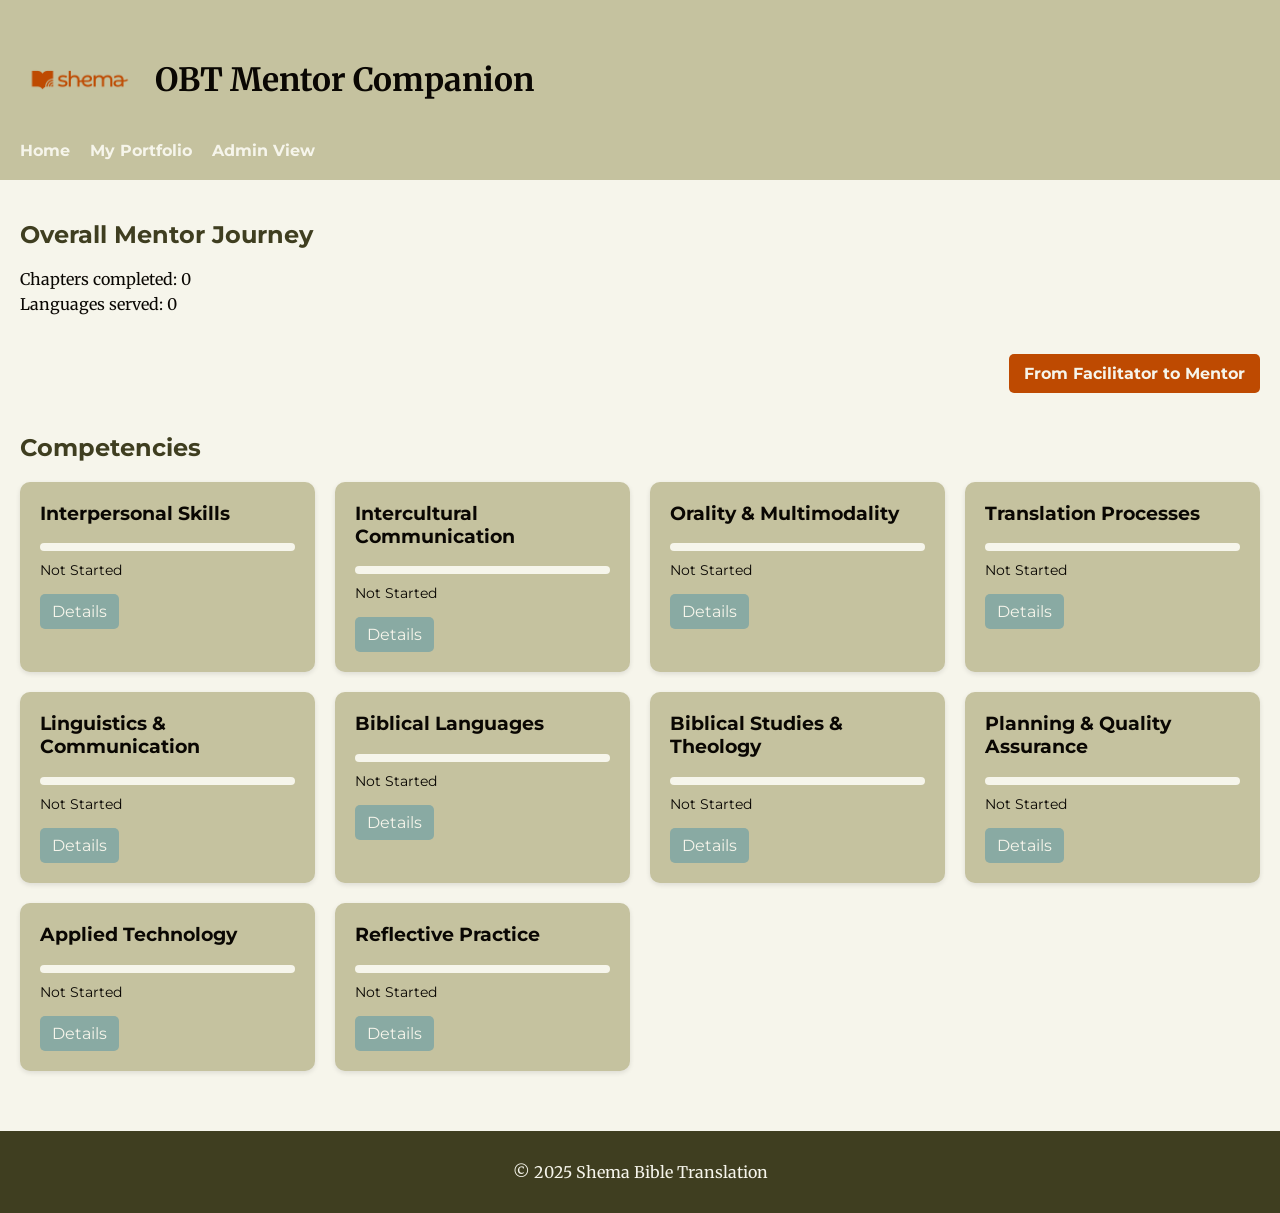
<file: index.html>
<!DOCTYPE html>
<html 
<head>
<meta charset="UTF-8">
<meta name="viewport" content="width=device-width, initial-scale=1.0">
<title>OBT Mentor Companion</title>
<link rel="stylesheet" href="css/styles.css">
</head>
<body>
<header>
  <div class="header-container">
    <img src="images/LOGO - telha.png" alt="Shema Logo" class="logo" style="height: 120px;">
    <h1>OBT Mentor Companion</h1>
    
  </div>
  <nav>
    <ul>
      <li><a href="index.html">Home</a></li>
      <li><a href="portfolio.html">My Portfolio</a></li>
      <li><a href="admin.html">Admin View</a></li>
    </ul>
  </nav>
</header>
<main>
  <section class="overall-progress">
    <h2>Overall Mentor Journey</h2>
    <div class="progress-data">
      <p>Chapters completed: <span id="chapterCount">0</span></p>
      <p>Languages served: <span id="languageCount">0</span></p>
    </div>
  </section>

  <!-- Main resource link section -->
  <section class="main-resource">
    
    <!-- The main resource is presented as a call‑to‑action button aligned to the right. -->
    <div class="resource-button-container">
      <a href="https://de-facilitador-a-mentor--2kcdx81.gamma.site/" target="_blank" class="resource-button">From Facilitator to Mentor</a>
    </div>
  </section>
  <section class="competency-grid">
    <h2>Competencies</h2>
    <div class="grid">
      
        <div class="card">
          <h3>Interpersonal Skills</h3>
          <div class="progress-bar"><div class="progress" style="width:0%;"></div></div>
          <p class="progress-state">Not Started</p>
          <a href="habilidades_interpessoais.html" class="details-link">Details</a>
        </div>
        
        <div class="card">
          <h3>Intercultural Communication</h3>
          <div class="progress-bar"><div class="progress" style="width:0%;"></div></div>
          <p class="progress-state">Not Started</p>
          <a href="comunicacao_intercultural.html" class="details-link">Details</a>
        </div>
        
        <div class="card">
          <h3>Orality & Multimodality</h3>
          <div class="progress-bar"><div class="progress" style="width:0%;"></div></div>
          <p class="progress-state">Not Started</p>
          <a href="oralidade_and_multimodalidade.html" class="details-link">Details</a>
        </div>
        
        <div class="card">
          <h3>Translation Processes</h3>
          <div class="progress-bar"><div class="progress" style="width:0%;"></div></div>
          <p class="progress-state">Not Started</p>
          <a href="processos_de_traducao.html" class="details-link">Details</a>
        </div>
        
        <div class="card">
          <h3>Linguistics & Communication</h3>
          <div class="progress-bar"><div class="progress" style="width:0%;"></div></div>
          <p class="progress-state">Not Started</p>
          <a href="linguistica_and_comunicacao.html" class="details-link">Details</a>
        </div>
        
        <div class="card">
          <h3>Biblical Languages</h3>
          <div class="progress-bar"><div class="progress" style="width:0%;"></div></div>
          <p class="progress-state">Not Started</p>
          <a href="linguas_biblicas.html" class="details-link">Details</a>
        </div>
        
        <div class="card">
          <h3>Biblical Studies & Theology</h3>
          <div class="progress-bar"><div class="progress" style="width:0%;"></div></div>
          <p class="progress-state">Not Started</p>
          <a href="estudos_biblicos_and_teologia.html" class="details-link">Details</a>
        </div>
        
        <div class="card">
          <h3>Planning &amp; Quality Assurance</h3>
          <div class="progress-bar"><div class="progress" style="width:0%;"></div></div>
          <p class="progress-state">Not Started</p>
          <a href="planejamento.html" class="details-link">Details</a>
        </div>
        
        
        <div class="card">
          <h3>Applied Technology</h3>
          <div class="progress-bar"><div class="progress" style="width:0%;"></div></div>
          <p class="progress-state">Not Started</p>
          <a href="tecnologia_aplicada.html" class="details-link">Details</a>
        </div>
        
        <div class="card">
          <h3>Reflective Practice</h3>
          <div class="progress-bar"><div class="progress" style="width:0%;"></div></div>
          <p class="progress-state">Not Started</p>
          <a href="pratica_reflexiva.html" class="details-link">Details</a>
        </div>
        
    </div>
  </section>
</main>
<footer>
  <p>&copy; 2025 Shema Bible Translation</p>
</footer>
</body>
</html>
</file>
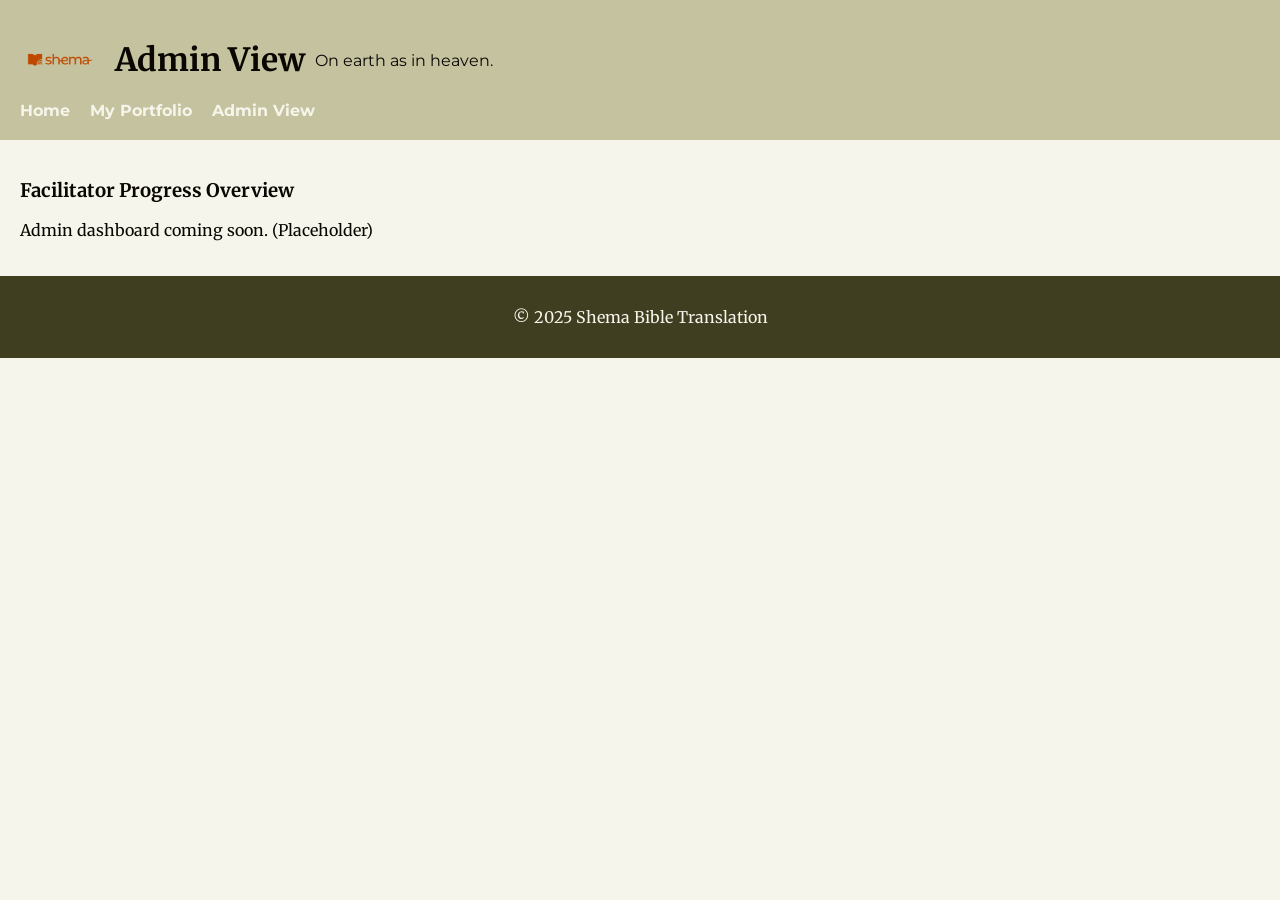
<file: admin.html>
<!DOCTYPE html>
<html lang="en">
<head>
<meta charset="UTF-8">
<meta name="viewport" content="width=device-width, initial-scale=1.0">
<title>Admin View - OBT Mentor Companion</title>
<link rel="stylesheet" href="css/styles.css">
</head>
<body>
<header>
  <div class="header-container">
    <img src="images/LOGO - telha.png" alt="Shema Logo" class="logo">
    <h1>Admin View</h1>
    <p class="tagline">On earth as in heaven.</p>
  </div>
  <nav>
    <ul>
      <li><a href="index.html">Home</a></li>
      <li><a href="portfolio.html">My Portfolio</a></li>
      <li><a href="admin.html">Admin View</a></li>
    </ul>
  </nav>
</header>
<main>
  <section class="admin-content">
    <h3>Facilitator Progress Overview</h3>
    <p>Admin dashboard coming soon. (Placeholder)</p>
  </section>
</main>
<footer>
  <p>&copy; 2025 Shema Bible Translation</p>
</footer>
</body>
</html>
</file>
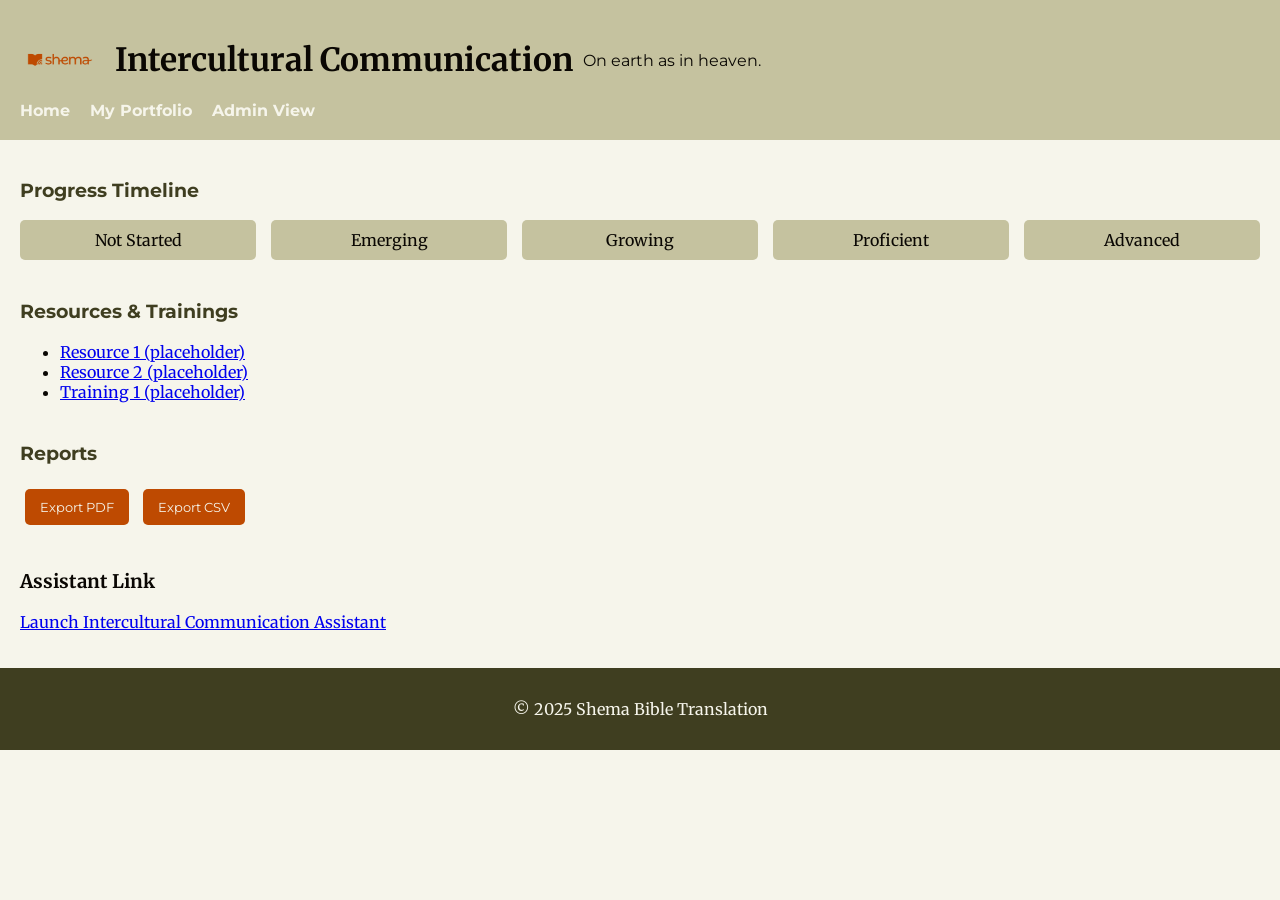
<file: comunicacao_intercultural.html>
<!DOCTYPE html>
<html lang="en">
<head>
<meta charset="UTF-8">
<meta name="viewport" content="width=device-width, initial-scale=1.0">
<title>Intercultural Communication - OBT Mentor Companion</title>
<link rel="stylesheet" href="css/styles.css">
</head>
<body>
<header>
  <div class="header-container">
    <img src="images/LOGO - telha.png" alt="Shema Logo" class="logo">
    <h1>Intercultural Communication</h1>
    <p class="tagline">On earth as in heaven.</p>
  </div>
  <nav>
    <ul>
      <li><a href="index.html">Home</a></li>
      <li><a href="portfolio.html">My Portfolio</a></li>
      <li><a href="admin.html">Admin View</a></li>
    </ul>
  </nav>
</header>
<main>
  <section class="timeline">
    <h3>Progress Timeline</h3>
    <ul>
      <li>Not Started</li>
      <li>Emerging</li>
      <li>Growing</li>
      <li>Proficient</li>
      <li>Advanced</li>
    </ul>
  </section>
  <section class="resources">
    <h3>Resources & Trainings</h3>
    <ul>
      <li><a href="#">Resource 1 (placeholder)</a></li>
      <li><a href="#">Resource 2 (placeholder)</a></li>
      <li><a href="#">Training 1 (placeholder)</a></li>
    </ul>
  </section>
  <section class="report">
    <h3>Reports</h3>
    <button>Export PDF</button>
    <button>Export CSV</button>
  </section>
  <section class="assistant-link">
    <h3>Assistant Link</h3>
    <p><a href="https://chatgpt.com/g/g-68d993e8002481919cb05dd39c6e1d27-2-intercultural-communication-mentor-companion" target="_blank">Launch Intercultural Communication Assistant</a></p>
  </section>
</main>
<footer>
  <p>&copy; 2025 Shema Bible Translation</p>
</footer>
</body>
</html>
</file>
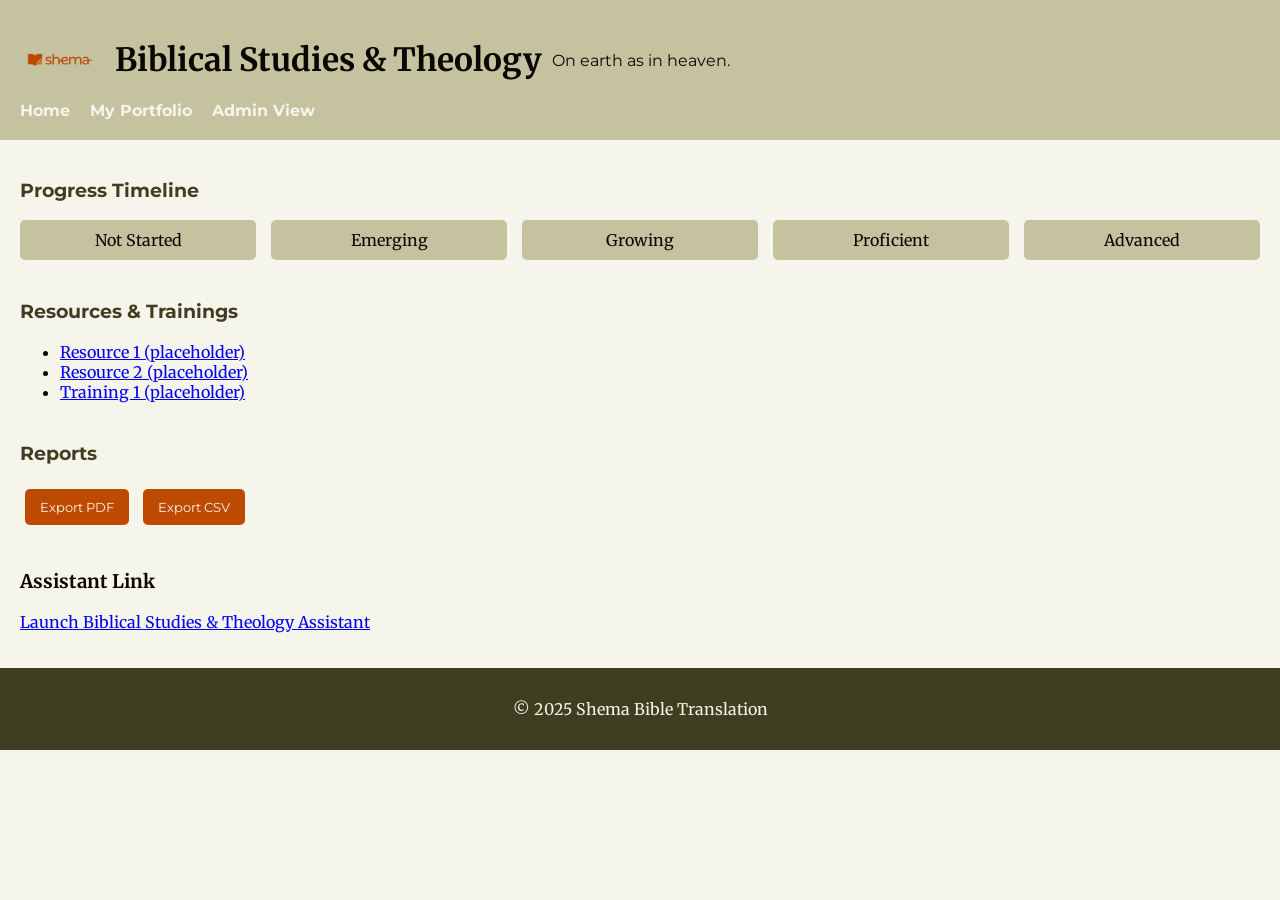
<file: estudos_biblicos_and_teologia.html>
<!DOCTYPE html>
<html lang="en">
<head>
<meta charset="UTF-8">
<meta name="viewport" content="width=device-width, initial-scale=1.0">
<title>Biblical Studies & Theology - OBT Mentor Companion</title>
<link rel="stylesheet" href="css/styles.css">
</head>
<body>
<header>
  <div class="header-container">
    <img src="images/LOGO - telha.png" alt="Shema Logo" class="logo">
    <h1>Biblical Studies & Theology</h1>
    <p class="tagline">On earth as in heaven.</p>
  </div>
  <nav>
    <ul>
      <li><a href="index.html">Home</a></li>
      <li><a href="portfolio.html">My Portfolio</a></li>
      <li><a href="admin.html">Admin View</a></li>
    </ul>
  </nav>
</header>
<main>
  <section class="timeline">
    <h3>Progress Timeline</h3>
    <ul>
      <li>Not Started</li>
      <li>Emerging</li>
      <li>Growing</li>
      <li>Proficient</li>
      <li>Advanced</li>
    </ul>
  </section>
  <section class="resources">
    <h3>Resources & Trainings</h3>
    <ul>
      <li><a href="#">Resource 1 (placeholder)</a></li>
      <li><a href="#">Resource 2 (placeholder)</a></li>
      <li><a href="#">Training 1 (placeholder)</a></li>
    </ul>
  </section>
  <section class="report">
    <h3>Reports</h3>
    <button>Export PDF</button>
    <button>Export CSV</button>
  </section>
  <section class="assistant-link">
    <h3>Assistant Link</h3>
    <p><a href="https://chatgpt.com/g/g-68d9888926a48191be5c5693b25a1ff7-biblical-studies-theology-mentor-companion" target="_blank">Launch Biblical Studies & Theology Assistant</a></p>
  </section>
</main>
<footer>
  <p>&copy; 2025 Shema Bible Translation</p>
</footer>
</body>
</html>
</file>
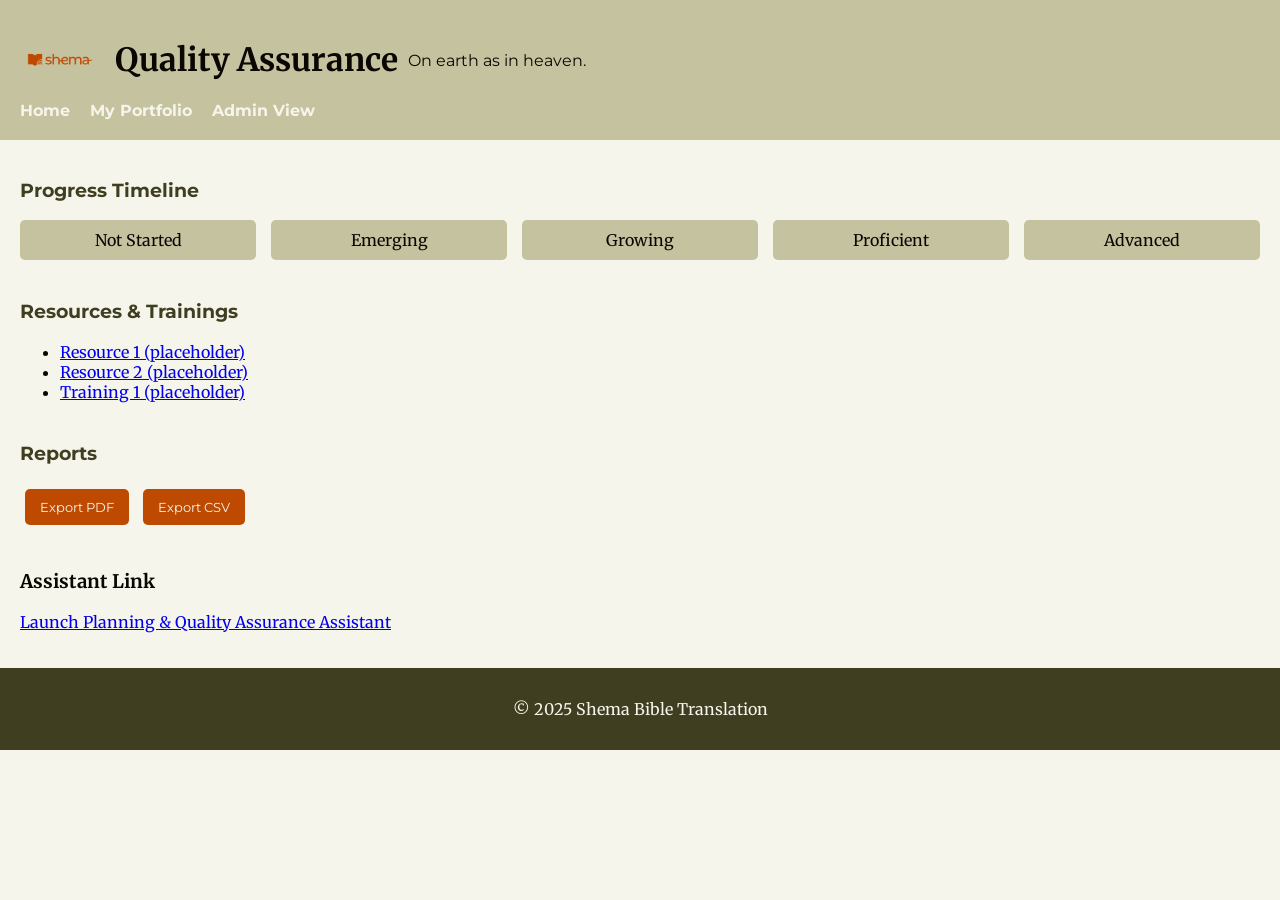
<file: garantia_de_qualidade.html>
<!DOCTYPE html>
<html lang="en">
<head>
<meta charset="UTF-8">
<meta name="viewport" content="width=device-width, initial-scale=1.0">
<title>Quality Assurance - OBT Mentor Companion</title>
<link rel="stylesheet" href="css/styles.css">
</head>
<body>
<header>
  <div class="header-container">
    <img src="images/LOGO - telha.png" alt="Shema Logo" class="logo">
    <h1>Quality Assurance</h1>
    <p class="tagline">On earth as in heaven.</p>
  </div>
  <nav>
    <ul>
      <li><a href="index.html">Home</a></li>
      <li><a href="portfolio.html">My Portfolio</a></li>
      <li><a href="admin.html">Admin View</a></li>
    </ul>
  </nav>
</header>
<main>
  <section class="timeline">
    <h3>Progress Timeline</h3>
    <ul>
      <li>Not Started</li>
      <li>Emerging</li>
      <li>Growing</li>
      <li>Proficient</li>
      <li>Advanced</li>
    </ul>
  </section>
  <section class="resources">
    <h3>Resources & Trainings</h3>
    <ul>
      <li><a href="#">Resource 1 (placeholder)</a></li>
      <li><a href="#">Resource 2 (placeholder)</a></li>
      <li><a href="#">Training 1 (placeholder)</a></li>
    </ul>
  </section>
  <section class="report">
    <h3>Reports</h3>
    <button>Export PDF</button>
    <button>Export CSV</button>
  </section>
  <section class="assistant-link">
    <h3>Assistant Link</h3>
    <p><a href="https://chatgpt.com/g/g-68d988daed1c819190b0584a6df1efd4-planning-quality-assurance-mentor-companion" target="_blank">Launch Planning & Quality Assurance Assistant</a></p>
  </section>
</main>
<footer>
  <p>&copy; 2025 Shema Bible Translation</p>
</footer>
</body>
</html>
</file>
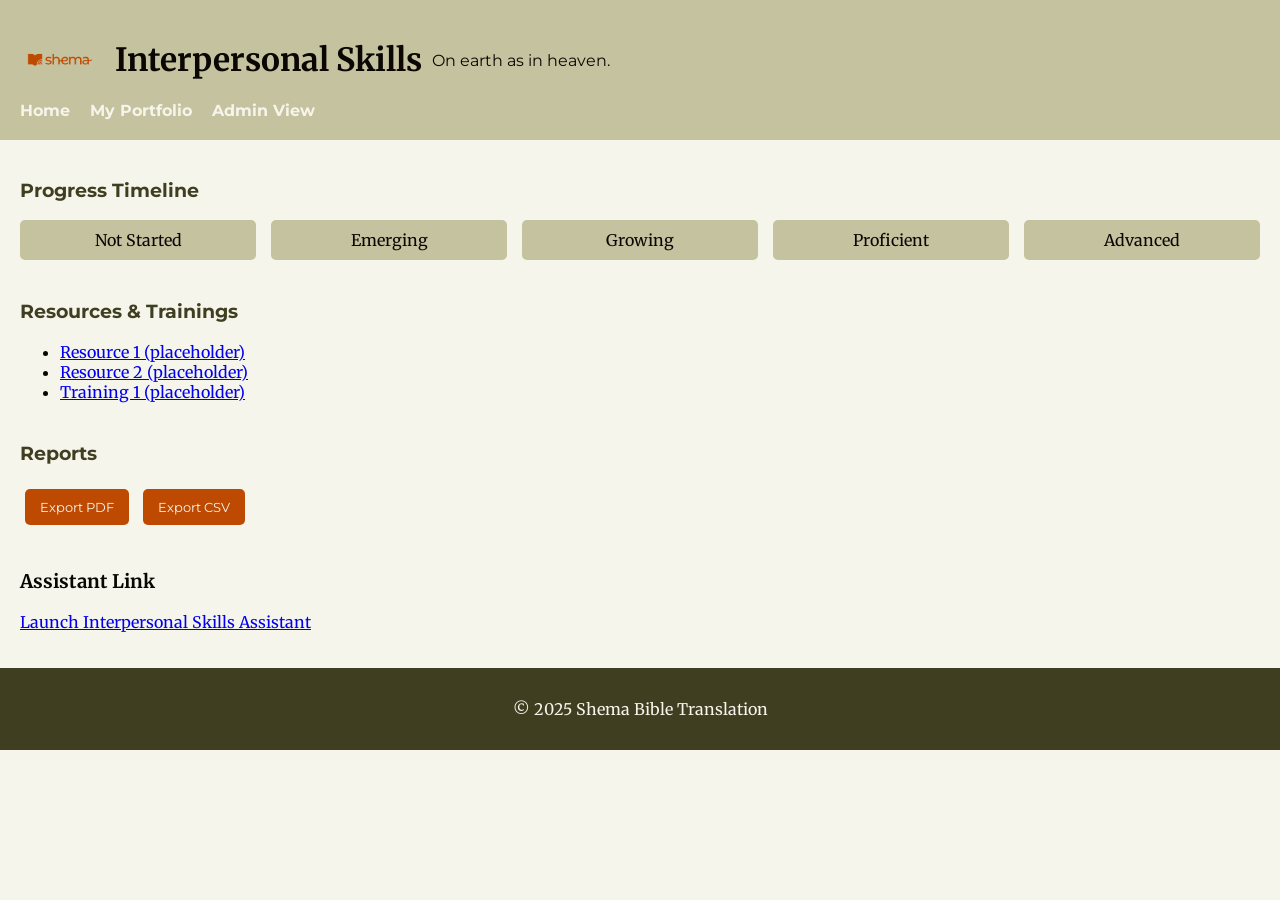
<file: habilidades_interpessoais.html>
<!DOCTYPE html>
<html lang="en">
<head>
<meta charset="UTF-8">
<meta name="viewport" content="width=device-width, initial-scale=1.0">
<title>Interpersonal Skills - OBT Mentor Companion</title>
<link rel="stylesheet" href="css/styles.css">
</head>
<body>
<header>
  <div class="header-container">
    <img src="images/LOGO - telha.png" alt="Shema Logo" class="logo">
    <h1>Interpersonal Skills</h1>
    <p class="tagline">On earth as in heaven.</p>
  </div>
  <nav>
    <ul>
      <li><a href="index.html">Home</a></li>
      <li><a href="portfolio.html">My Portfolio</a></li>
      <li><a href="admin.html">Admin View</a></li>
    </ul>
  </nav>
</header>
<main>
  <section class="timeline">
    <h3>Progress Timeline</h3>
    <ul>
      <li>Not Started</li>
      <li>Emerging</li>
      <li>Growing</li>
      <li>Proficient</li>
      <li>Advanced</li>
    </ul>
  </section>
  <section class="resources">
    <h3>Resources & Trainings</h3>
    <ul>
      <li><a href="#">Resource 1 (placeholder)</a></li>
      <li><a href="#">Resource 2 (placeholder)</a></li>
      <li><a href="#">Training 1 (placeholder)</a></li>
    </ul>
  </section>
  <section class="report">
    <h3>Reports</h3>
    <button>Export PDF</button>
    <button>Export CSV</button>
  </section>
  <section class="assistant-link">
    <h3>Assistant Link</h3>
    <p><a href="https://chatgpt.com/g/g-68d9817873e481919a781ffea916c3f8-interpersonal-skills-mentor-companion" target="_blank">Launch Interpersonal Skills Assistant</a></p>
  </section>
</main>
<footer>
  <p>&copy; 2025 Shema Bible Translation</p>
</footer>
</body>
</html>
</file>
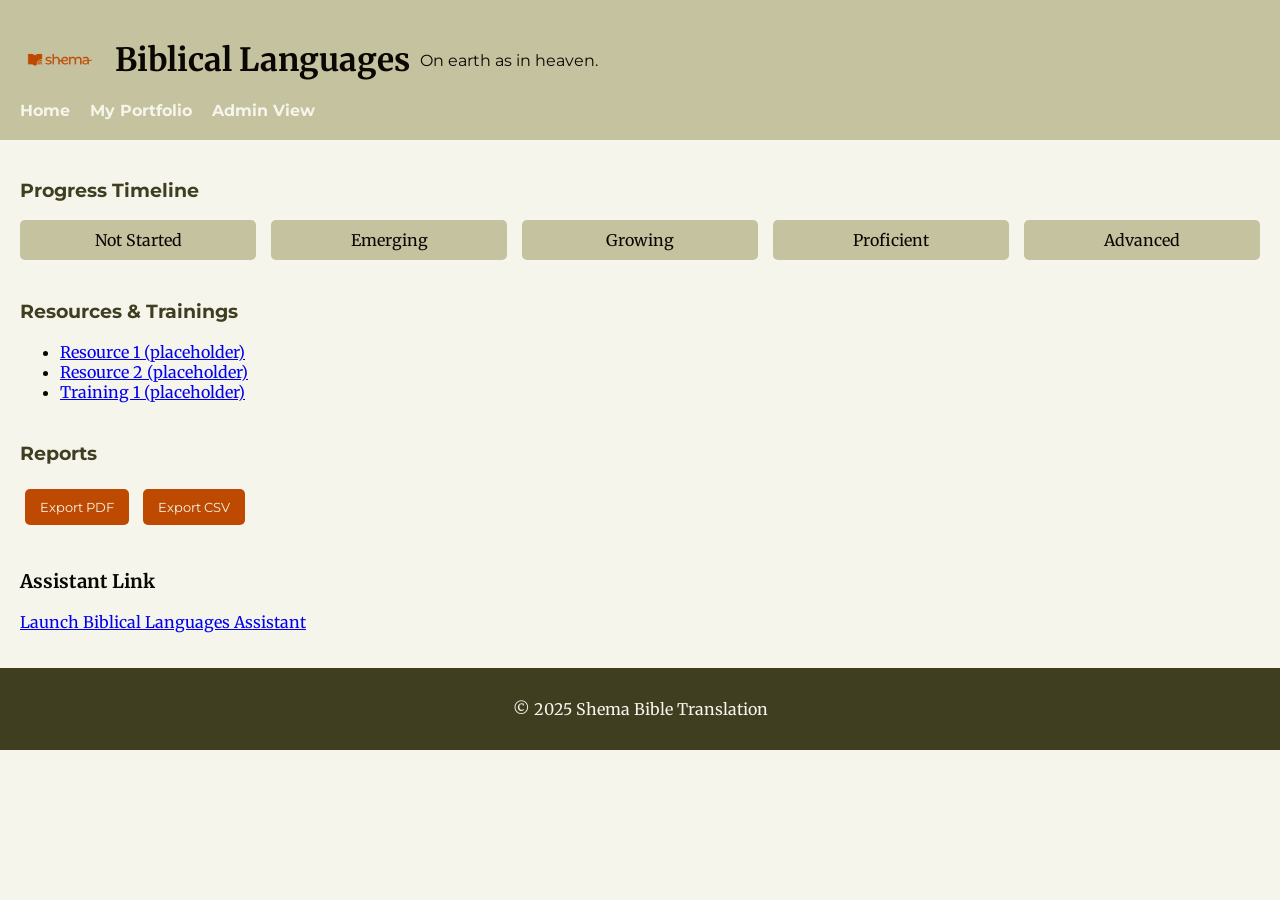
<file: linguas_biblicas.html>
<!DOCTYPE html>
<html lang="en">
<head>
<meta charset="UTF-8">
<meta name="viewport" content="width=device-width, initial-scale=1.0">
<title>Biblical Languages - OBT Mentor Companion</title>
<link rel="stylesheet" href="css/styles.css">
</head>
<body>
<header>
  <div class="header-container">
    <img src="images/LOGO - telha.png" alt="Shema Logo" class="logo">
    <h1>Biblical Languages</h1>
    <p class="tagline">On earth as in heaven.</p>
  </div>
  <nav>
    <ul>
      <li><a href="index.html">Home</a></li>
      <li><a href="portfolio.html">My Portfolio</a></li>
      <li><a href="admin.html">Admin View</a></li>
    </ul>
  </nav>
</header>
<main>
  <section class="timeline">
    <h3>Progress Timeline</h3>
    <ul>
      <li>Not Started</li>
      <li>Emerging</li>
      <li>Growing</li>
      <li>Proficient</li>
      <li>Advanced</li>
    </ul>
  </section>
  <section class="resources">
    <h3>Resources & Trainings</h3>
    <ul>
      <li><a href="#">Resource 1 (placeholder)</a></li>
      <li><a href="#">Resource 2 (placeholder)</a></li>
      <li><a href="#">Training 1 (placeholder)</a></li>
    </ul>
  </section>
  <section class="report">
    <h3>Reports</h3>
    <button>Export PDF</button>
    <button>Export CSV</button>
  </section>
  <section class="assistant-link">
    <h3>Assistant Link</h3>
    <p><a href="https://chatgpt.com/g/g-68d98837ff6081918fca2c0b76fef210-biblical-languages-mentor-companion" target="_blank">Launch Biblical Languages Assistant</a></p>
  </section>
</main>
<footer>
  <p>&copy; 2025 Shema Bible Translation</p>
</footer>
</body>
</html>
</file>
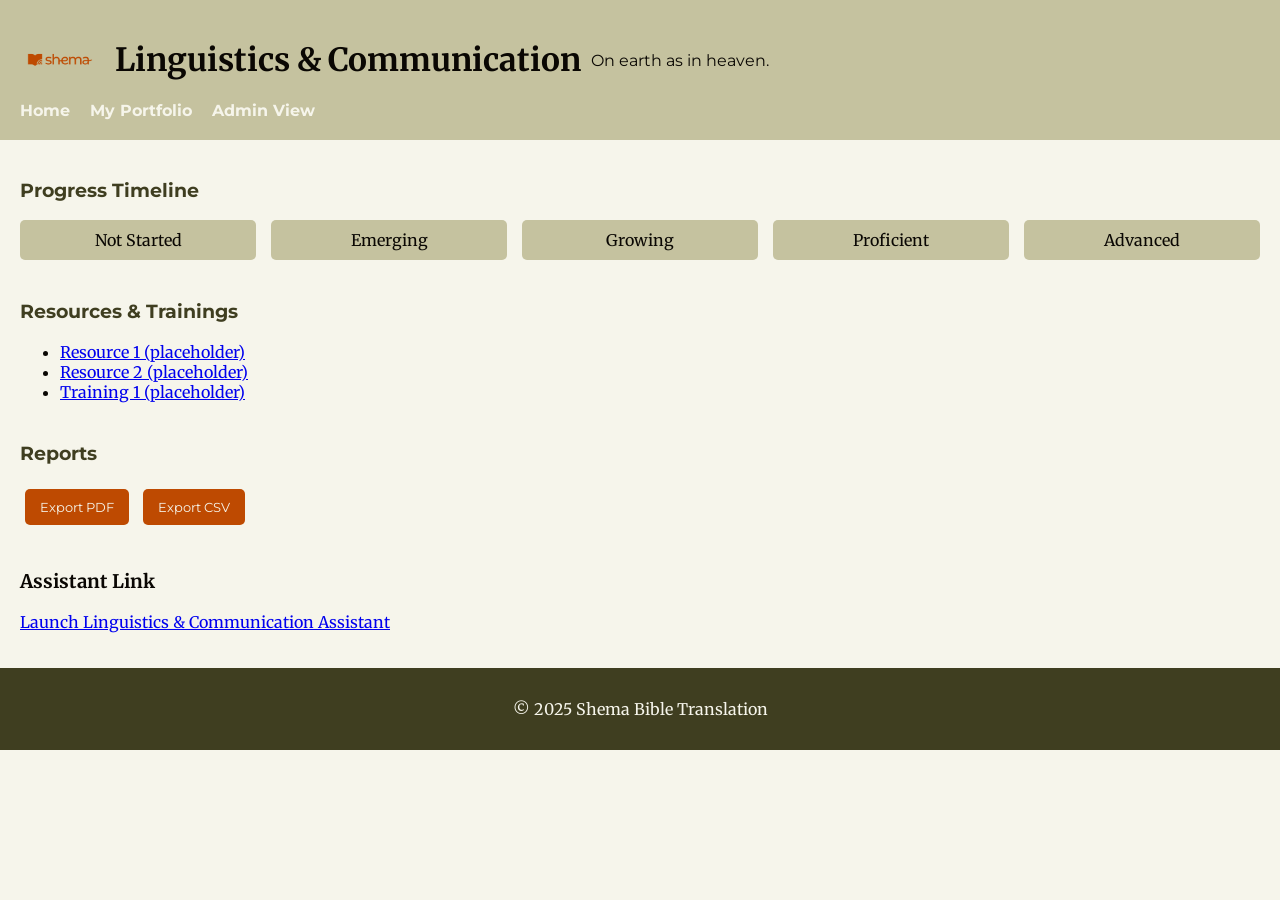
<file: linguistica_and_comunicacao.html>
<!DOCTYPE html>
<html lang="en">
<head>
<meta charset="UTF-8">
<meta name="viewport" content="width=device-width, initial-scale=1.0">
<title>Linguistics & Communication - OBT Mentor Companion</title>
<link rel="stylesheet" href="css/styles.css">
</head>
<body>
<header>
  <div class="header-container">
    <img src="images/LOGO - telha.png" alt="Shema Logo" class="logo">
    <h1>Linguistics & Communication</h1>
    <p class="tagline">On earth as in heaven.</p>
  </div>
  <nav>
    <ul>
      <li><a href="index.html">Home</a></li>
      <li><a href="portfolio.html">My Portfolio</a></li>
      <li><a href="admin.html">Admin View</a></li>
    </ul>
  </nav>
</header>
<main>
  <section class="timeline">
    <h3>Progress Timeline</h3>
    <ul>
      <li>Not Started</li>
      <li>Emerging</li>
      <li>Growing</li>
      <li>Proficient</li>
      <li>Advanced</li>
    </ul>
  </section>
  <section class="resources">
    <h3>Resources & Trainings</h3>
    <ul>
      <li><a href="#">Resource 1 (placeholder)</a></li>
      <li><a href="#">Resource 2 (placeholder)</a></li>
      <li><a href="#">Training 1 (placeholder)</a></li>
    </ul>
  </section>
  <section class="report">
    <h3>Reports</h3>
    <button>Export PDF</button>
    <button>Export CSV</button>
  </section>
  <section class="assistant-link">
    <h3>Assistant Link</h3>
    <p><a href="https://chatgpt.com/g/g-68d987dfb9708191a0cbfc80c6da3e42-linguistics-communication-mentor-companion" target="_blank">Launch Linguistics & Communication Assistant</a></p>
  </section>
</main>
<footer>
  <p>&copy; 2025 Shema Bible Translation</p>
</footer>
</body>
</html>
</file>
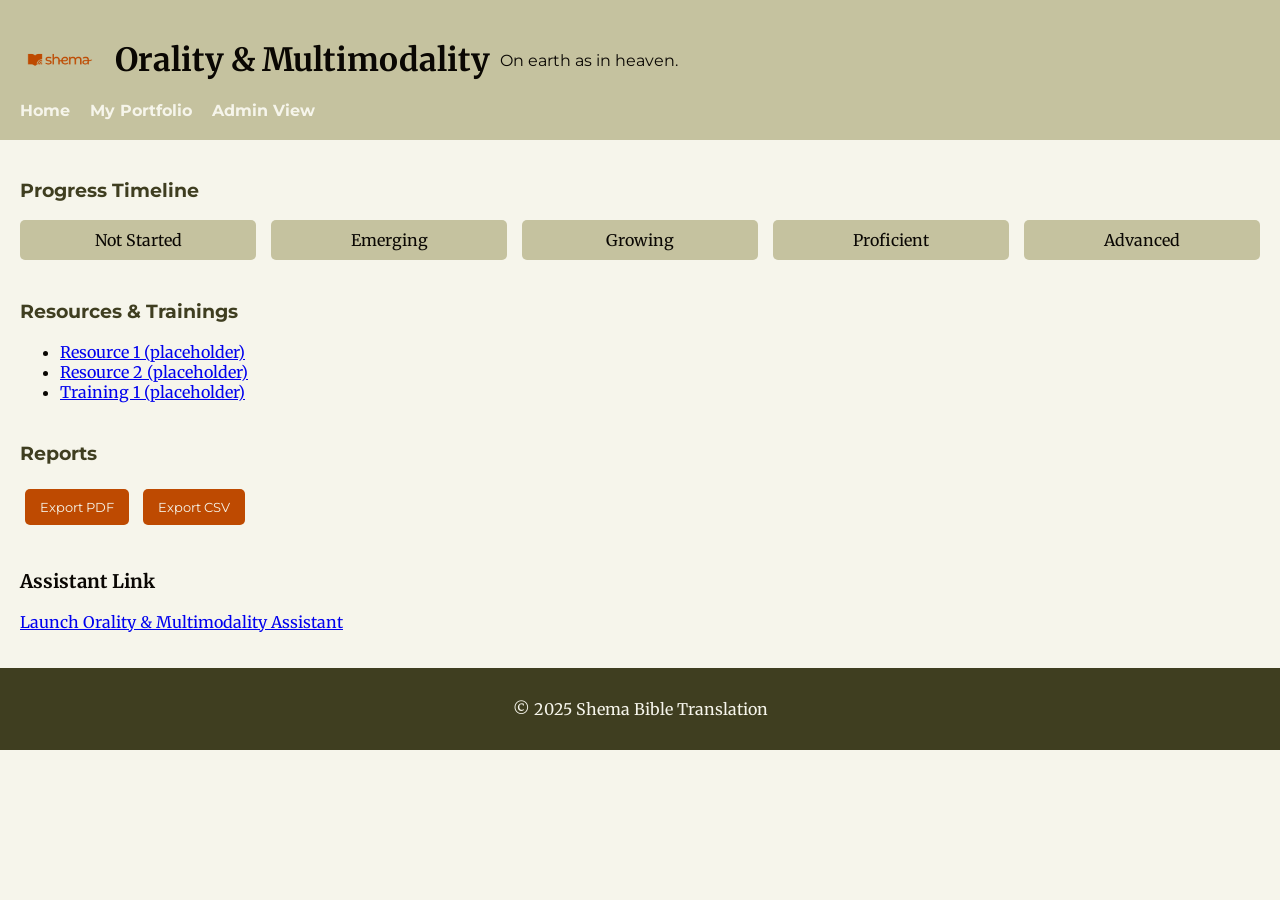
<file: oralidade_and_multimodalidade.html>
<!DOCTYPE html>
<html lang="en">
<head>
<meta charset="UTF-8">
<meta name="viewport" content="width=device-width, initial-scale=1.0">
<title>Orality & Multimodality - OBT Mentor Companion</title>
<link rel="stylesheet" href="css/styles.css">
</head>
<body>
<header>
  <div class="header-container">
    <img src="images/LOGO - telha.png" alt="Shema Logo" class="logo">
    <h1>Orality & Multimodality</h1>
    <p class="tagline">On earth as in heaven.</p>
  </div>
  <nav>
    <ul>
      <li><a href="index.html">Home</a></li>
      <li><a href="portfolio.html">My Portfolio</a></li>
      <li><a href="admin.html">Admin View</a></li>
    </ul>
  </nav>
</header>
<main>
  <section class="timeline">
    <h3>Progress Timeline</h3>
    <ul>
      <li>Not Started</li>
      <li>Emerging</li>
      <li>Growing</li>
      <li>Proficient</li>
      <li>Advanced</li>
    </ul>
  </section>
  <section class="resources">
    <h3>Resources & Trainings</h3>
    <ul>
      <li><a href="#">Resource 1 (placeholder)</a></li>
      <li><a href="#">Resource 2 (placeholder)</a></li>
      <li><a href="#">Training 1 (placeholder)</a></li>
    </ul>
  </section>
  <section class="report">
    <h3>Reports</h3>
    <button>Export PDF</button>
    <button>Export CSV</button>
  </section>
  <section class="assistant-link">
    <h3>Assistant Link</h3>
    <p><a href="https://chatgpt.com/g/g-68d9869ce38881918586e5324efe9975-orality-multimodality-mentor-companion" target="_blank">Launch Orality & Multimodality Assistant</a></p>
  </section>
</main>
<footer>
  <p>&copy; 2025 Shema Bible Translation</p>
</footer>
</body>
</html>
</file>
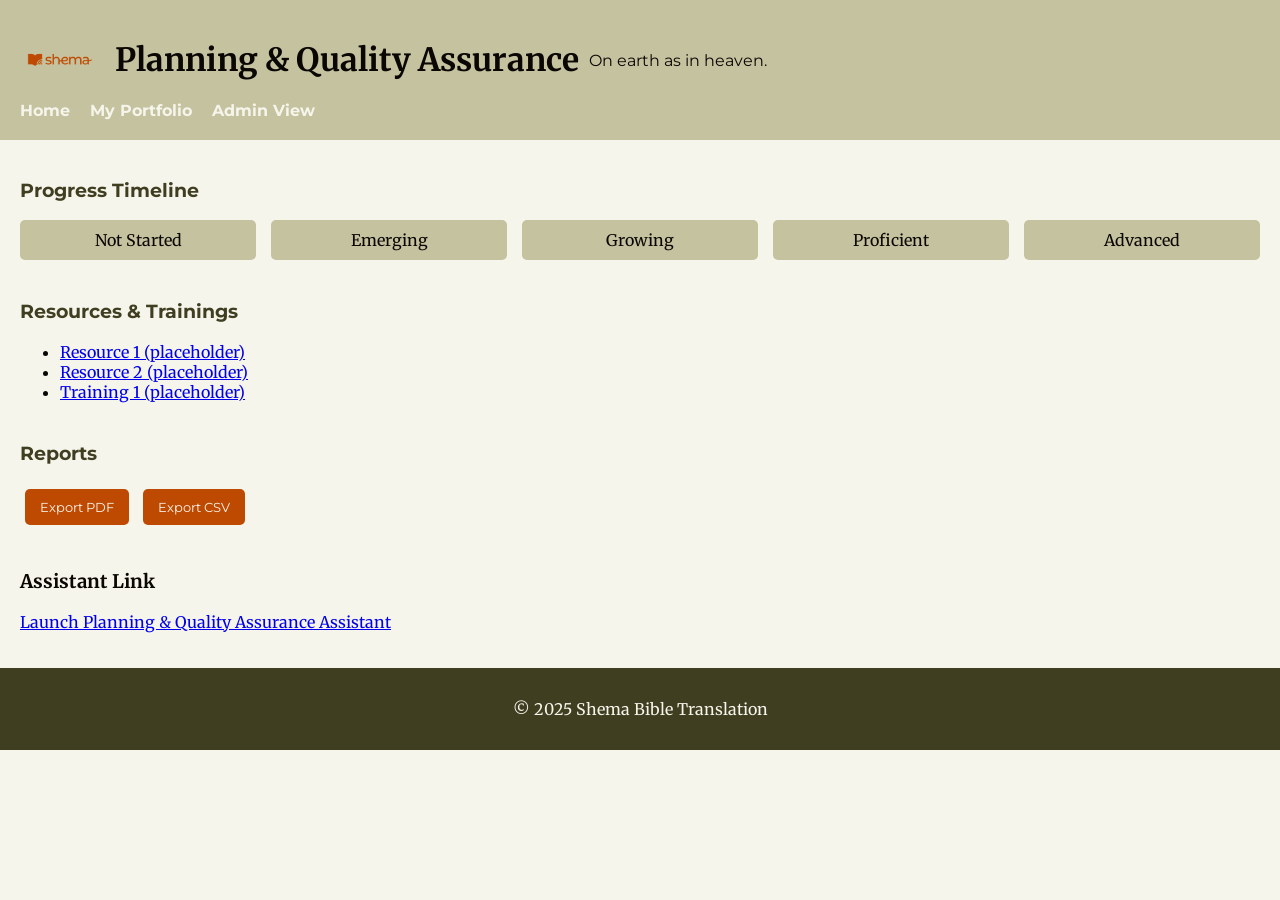
<file: planejamento.html>
<!DOCTYPE html>
<html lang="en">
<head>
<meta charset="UTF-8">
<meta name="viewport" content="width=device-width, initial-scale=1.0">
<title>Planning &amp; Quality Assurance - OBT Mentor Companion</title>
<link rel="stylesheet" href="css/styles.css">
</head>
<body>
<header>
  <div class="header-container">
    <img src="images/LOGO - telha.png" alt="Shema Logo" class="logo">
    <h1>Planning &amp; Quality Assurance</h1>
    <p class="tagline">On earth as in heaven.</p>
  </div>
  <nav>
    <ul>
      <li><a href="index.html">Home</a></li>
      <li><a href="portfolio.html">My Portfolio</a></li>
      <li><a href="admin.html">Admin View</a></li>
    </ul>
  </nav>
</header>
<main>
  <section class="timeline">
    <h3>Progress Timeline</h3>
    <ul>
      <li>Not Started</li>
      <li>Emerging</li>
      <li>Growing</li>
      <li>Proficient</li>
      <li>Advanced</li>
    </ul>
  </section>
  <section class="resources">
    <h3>Resources & Trainings</h3>
    <ul>
      <li><a href="#">Resource 1 (placeholder)</a></li>
      <li><a href="#">Resource 2 (placeholder)</a></li>
      <li><a href="#">Training 1 (placeholder)</a></li>
    </ul>
  </section>
  <section class="report">
    <h3>Reports</h3>
    <button>Export PDF</button>
    <button>Export CSV</button>
  </section>
  <section class="assistant-link">
    <h3>Assistant Link</h3>
    <p><a href="https://chatgpt.com/g/g-68d988daed1c819190b0584a6df1efd4-planning-quality-assurance-mentor-companion" target="_blank">Launch Planning & Quality Assurance Assistant</a></p>
  </section>
</main>
<footer>
  <p>&copy; 2025 Shema Bible Translation</p>
</footer>
</body>
</html>
</file>
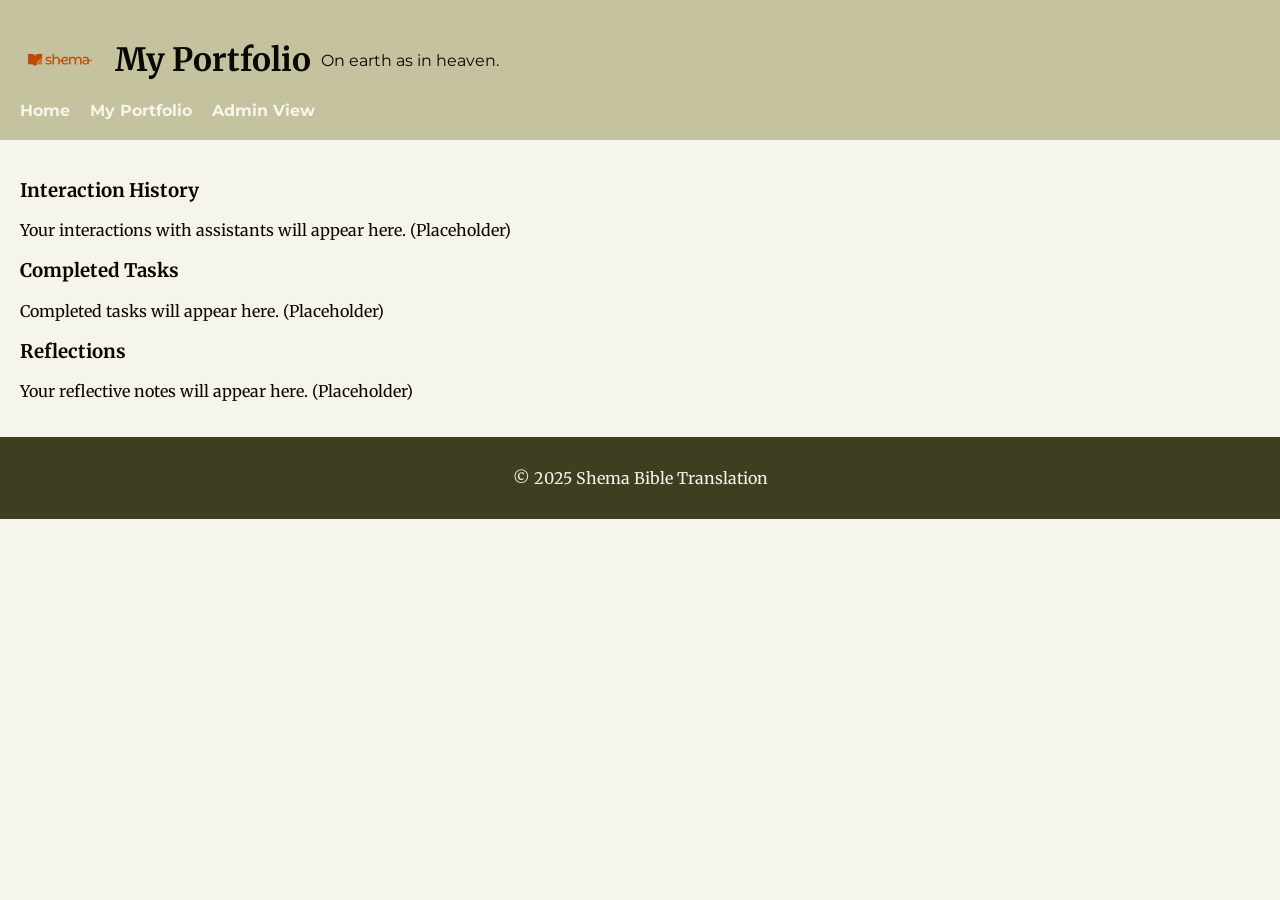
<file: portfolio.html>
<!DOCTYPE html>
<html lang="en">
<head>
<meta charset="UTF-8">
<meta name="viewport" content="width=device-width, initial-scale=1.0">
<title>My Portfolio - OBT Mentor Companion</title>
<link rel="stylesheet" href="css/styles.css">
</head>
<body>
<header>
  <div class="header-container">
    <img src="images/LOGO - telha.png" alt="Shema Logo" class="logo">
    <h1>My Portfolio</h1>
    <p class="tagline">On earth as in heaven.</p>
  </div>
  <nav>
    <ul>
      <li><a href="index.html">Home</a></li>
      <li><a href="portfolio.html">My Portfolio</a></li>
      <li><a href="admin.html">Admin View</a></li>
    </ul>
  </nav>
</header>
<main>
  <section class="portfolio-content">
    <h3>Interaction History</h3>
    <p>Your interactions with assistants will appear here. (Placeholder)</p>
    <h3>Completed Tasks</h3>
    <p>Completed tasks will appear here. (Placeholder)</p>
    <h3>Reflections</h3>
    <p>Your reflective notes will appear here. (Placeholder)</p>
  </section>
</main>
<footer>
  <p>&copy; 2025 Shema Bible Translation</p>
</footer>
</body>
</html>
</file>
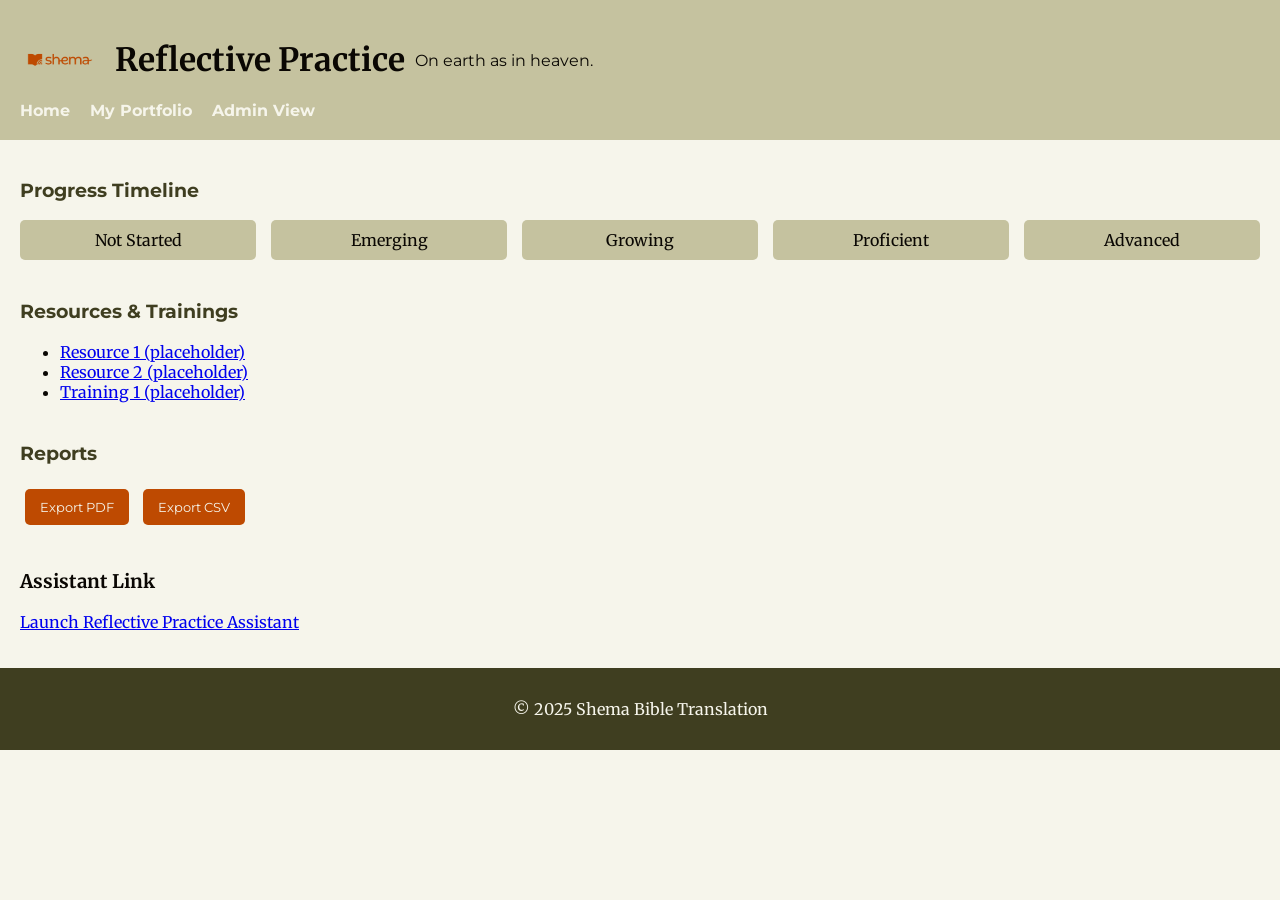
<file: pratica_reflexiva.html>
<!DOCTYPE html>
<html lang="en">
<head>
<meta charset="UTF-8">
<meta name="viewport" content="width=device-width, initial-scale=1.0">
<title>Reflective Practice - OBT Mentor Companion</title>
<link rel="stylesheet" href="css/styles.css">
</head>
<body>
<header>
  <div class="header-container">
    <img src="images/LOGO - telha.png" alt="Shema Logo" class="logo">
    <h1>Reflective Practice</h1>
    <p class="tagline">On earth as in heaven.</p>
  </div>
  <nav>
    <ul>
      <li><a href="index.html">Home</a></li>
      <li><a href="portfolio.html">My Portfolio</a></li>
      <li><a href="admin.html">Admin View</a></li>
    </ul>
  </nav>
</header>
<main>
  <section class="timeline">
    <h3>Progress Timeline</h3>
    <ul>
      <li>Not Started</li>
      <li>Emerging</li>
      <li>Growing</li>
      <li>Proficient</li>
      <li>Advanced</li>
    </ul>
  </section>
  <section class="resources">
    <h3>Resources & Trainings</h3>
    <ul>
      <li><a href="#">Resource 1 (placeholder)</a></li>
      <li><a href="#">Resource 2 (placeholder)</a></li>
      <li><a href="#">Training 1 (placeholder)</a></li>
    </ul>
  </section>
  <section class="report">
    <h3>Reports</h3>
    <button>Export PDF</button>
    <button>Export CSV</button>
  </section>
  <section class="assistant-link">
    <h3>Assistant Link</h3>
    <p><a href="https://chatgpt.com/g/g-68d98a51f5d8819199220b51188d1a0f-reflective-practice-mentor-companion" target="_blank">Launch Reflective Practice Assistant</a></p>
  </section>
</main>
<footer>
  <p>&copy; 2025 Shema Bible Translation</p>
</footer>
</body>
</html>
</file>
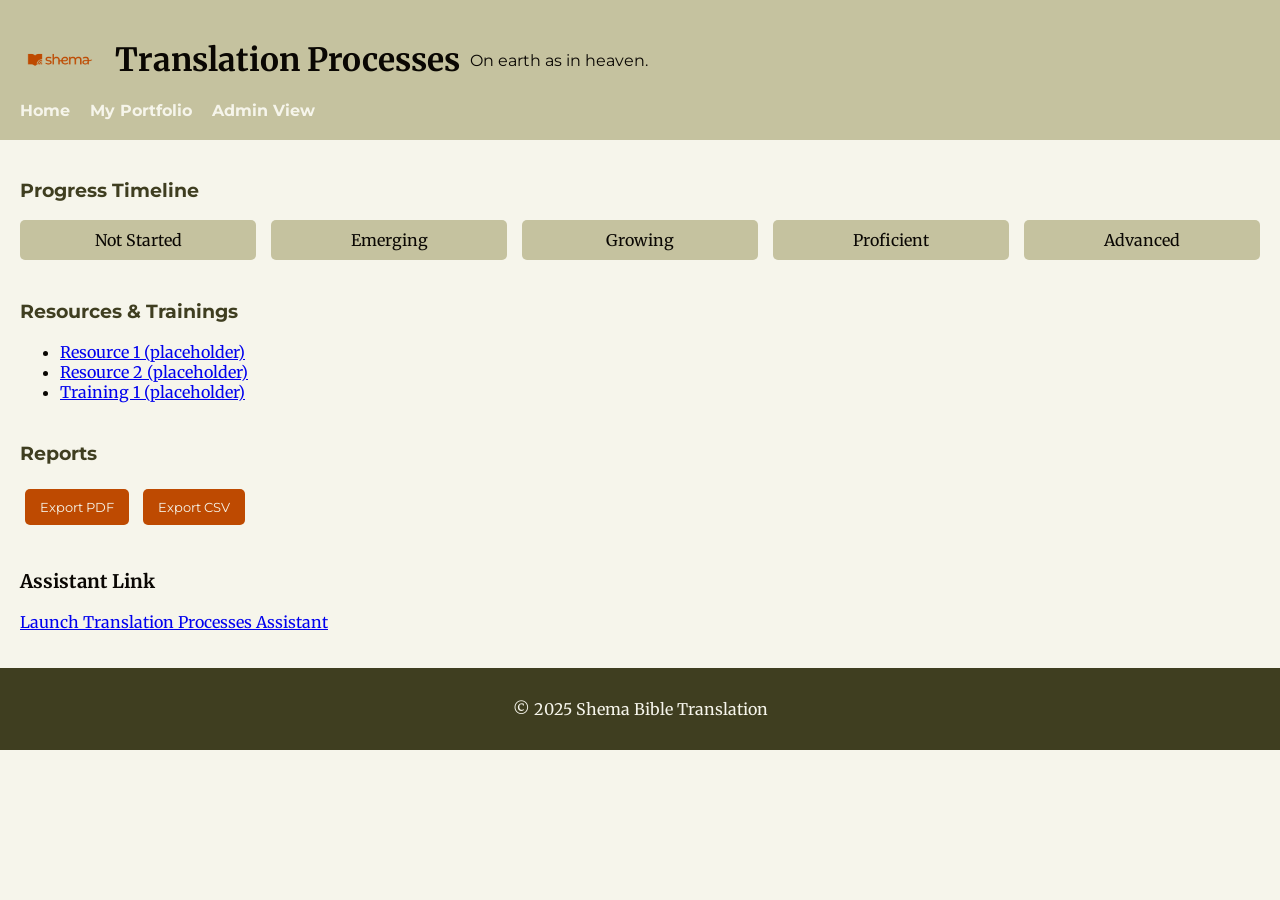
<file: processos_de_traducao.html>
<!DOCTYPE html>
<html lang="en">
<head>
<meta charset="UTF-8">
<meta name="viewport" content="width=device-width, initial-scale=1.0">
<title>Translation Processes - OBT Mentor Companion</title>
<link rel="stylesheet" href="css/styles.css">
</head>
<body>
<header>
  <div class="header-container">
    <img src="images/LOGO - telha.png" alt="Shema Logo" class="logo">
    <h1>Translation Processes</h1>
    <p class="tagline">On earth as in heaven.</p>
  </div>
  <nav>
    <ul>
      <li><a href="index.html">Home</a></li>
      <li><a href="portfolio.html">My Portfolio</a></li>
      <li><a href="admin.html">Admin View</a></li>
    </ul>
  </nav>
</header>
<main>
  <section class="timeline">
    <h3>Progress Timeline</h3>
    <ul>
      <li>Not Started</li>
      <li>Emerging</li>
      <li>Growing</li>
      <li>Proficient</li>
      <li>Advanced</li>
    </ul>
  </section>
  <section class="resources">
    <h3>Resources & Trainings</h3>
    <ul>
      <li><a href="#">Resource 1 (placeholder)</a></li>
      <li><a href="#">Resource 2 (placeholder)</a></li>
      <li><a href="#">Training 1 (placeholder)</a></li>
    </ul>
  </section>
  <section class="report">
    <h3>Reports</h3>
    <button>Export PDF</button>
    <button>Export CSV</button>
  </section>
  <section class="assistant-link">
    <h3>Assistant Link</h3>
    <p><a href="https://chatgpt.com/g/g-68d98772a7e88191835e23a2e731c5da-translation-processes-mentor-companion" target="_blank">Launch Translation Processes Assistant</a></p>
  </section>
</main>
<footer>
  <p>&copy; 2025 Shema Bible Translation</p>
</footer>
</body>
</html>
</file>
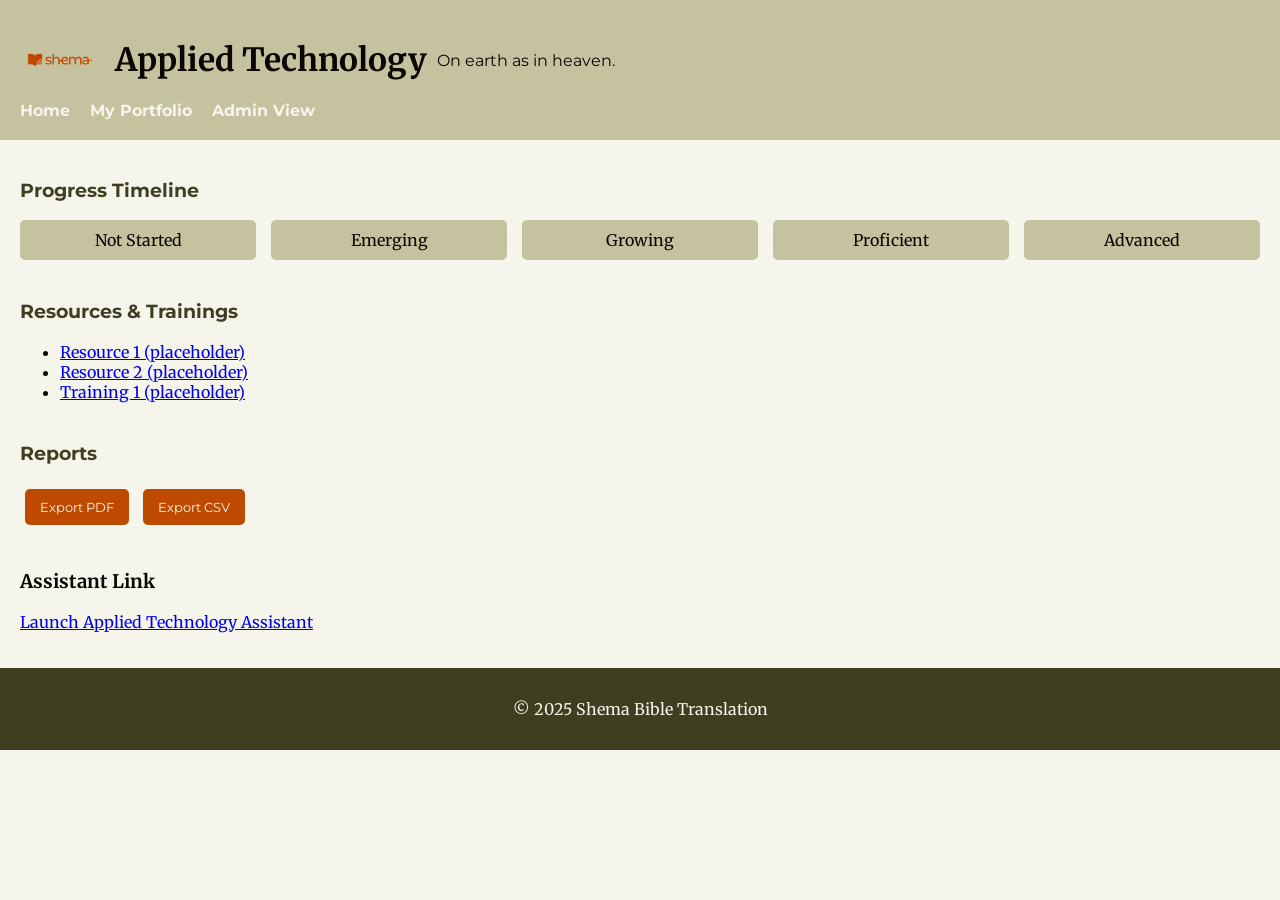
<file: tecnologia_aplicada.html>
<!DOCTYPE html>
<html lang="en">
<head>
<meta charset="UTF-8">
<meta name="viewport" content="width=device-width, initial-scale=1.0">
<title>Applied Technology - OBT Mentor Companion</title>
<link rel="stylesheet" href="css/styles.css">
</head>
<body>
<header>
  <div class="header-container">
    <img src="images/LOGO - telha.png" alt="Shema Logo" class="logo">
    <h1>Applied Technology</h1>
    <p class="tagline">On earth as in heaven.</p>
  </div>
  <nav>
    <ul>
      <li><a href="index.html">Home</a></li>
      <li><a href="portfolio.html">My Portfolio</a></li>
      <li><a href="admin.html">Admin View</a></li>
    </ul>
  </nav>
</header>
<main>
  <section class="timeline">
    <h3>Progress Timeline</h3>
    <ul>
      <li>Not Started</li>
      <li>Emerging</li>
      <li>Growing</li>
      <li>Proficient</li>
      <li>Advanced</li>
    </ul>
  </section>
  <section class="resources">
    <h3>Resources & Trainings</h3>
    <ul>
      <li><a href="#">Resource 1 (placeholder)</a></li>
      <li><a href="#">Resource 2 (placeholder)</a></li>
      <li><a href="#">Training 1 (placeholder)</a></li>
    </ul>
  </section>
  <section class="report">
    <h3>Reports</h3>
    <button>Export PDF</button>
    <button>Export CSV</button>
  </section>
  <section class="assistant-link">
    <h3>Assistant Link</h3>
    <p><a href="https://chatgpt.com/g/g-68d9898b0bcc819197a5e594ad4126a0-applied-technology-mentor-companion" target="_blank">Launch Applied Technology Assistant</a></p>
  </section>
</main>
<footer>
  <p>&copy; 2025 Shema Bible Translation</p>
</footer>
</body>
</html>
</file>
<file: css/styles.css>
@import url('https://fonts.googleapis.com/css2?family=Montserrat:wght@400;700&family=Merriweather:wght@400;700&display=swap');

:root {
  --color-white: #F6F5EB;
  --color-areia: #C5C29F;
  --color-azul: #89AAA3;
  --color-telha: #BE4A01;
  --color-verde-claro: #777D45;
  --color-verde: #3F3E20;
  --color-preto: #0A0703;
  --font-primary: 'Montserrat', sans-serif;
  --font-secondary: 'Merriweather', serif;
}

body {
  margin: 0;
  padding: 0;
  font-family: var(--font-secondary);
  background-color: var(--color-white);
  color: var(--color-preto);
}

header {
: 
  color: var(--color-preto);
  background-color: var(--color-areia);
      padding: 20px;
}

.header-container {
  display: flex;
  align-items: center;
}

.logo {
      height: 80px;
  ;
  margin-right: 15px;
}

h1 {
 0font-family: var(--font-primary);
  font-size: 2em;
  margin: 0;
}

.tagline {
  font-family: var(--font-primary);
  font-size: 1em;
  margin-left: 10px;
}

nav ul {
  list-style: none;
  padding: 0;
  margin: 0;
  display: flex;
  gap: 20px;
}

nav a {
  color: var(--color-white);
  text-decoration: none;
  font-family: var(--font-primary);
  font-weight: 700;
}

nav a:hover {
  text-decoration: underline;
}

main {
  padding: 20px;
}

.overall-progress, .competency-grid, .timeline, .resources, .report {
  margin-bottom: 40px;
}

.overall-progress h2, .competency-grid h2, .timeline h3, .resources h3, .report h3 {
  font-family: var(--font-primary);
  color: var(--color-verde);
}

.progress-data p {
  margin: 5px 0;
}

.grid {
  display: grid;
  gap: 20px;
  grid-template-columns: repeat(auto-fit, minmax(250px, 1fr));
}

.card {
  background-color: var(--color-areia);
  padding: 20px;
  border-radius: 10px;
  box-shadow: 0 2px 5px rgba(0, 0, 0, 0.1);
}

.card h3 {
  margin-top: 0;
  font-family: var(--font-primary);
  color: var(--color-preto);
}

.progress-bar {
  width: 100%;
  height: 8px;
  background-color: var(--color-white);
  border-radius: 4px;
  overflow: hidden;
  margin-bottom: 10px;
}

.progress {
  height: 100%;
  background-color: var(--color-verde);
  width: 0%;
}

.progress-state {
  font-family: var(--font-primary);
  font-size: 0.9em;
  margin: 5px 0;
}

.details-link {
  display: inline-block;
  margin-top: 10px;
  padding: 8px 12px;
  background-color: var(--color-azul);
  color: var(--color-white);
  text-decoration: none;
  border-radius: 5px;
  font-family: var(--font-primary);
}

a.details-link:hover {
  background-color: var(--color-verde-claro);
}

.timeline ul {
  list-style: none;
  padding: 0;
  display: flex;
  gap: 15px;
  flex-wrap: wrap;
}

.timeline li {
  flex: 1;
  text-align: center;
  padding: 10px;
  border-radius: 5px;
  background-color: var(--color-areia);
}

.report button {
  margin: 5px;
  padding: 10px 15px;
  font-family: var(--font-primary);
  background-color: var(--color-telha);
  color: var(--color-white);
  border: none;
  border-radius: 5px;
  cursor: pointer;
}

.report button:hover {
  background-color: var(--color-verde);
}

footer {
  background-color: var(--color-verde);
  color: var(--color-white);
  text-align: center;
  padding: 15px;
}

/* Styles for main resource section on the home page */
.main-resource {
  margin-bottom: 40px;
}

.main-resource h2 {
  font-family: var(--font-primary);
  color: var(--color-verde);
  margin-top: 0;
}

.main-resource p {
  margin: 5px 0;
  font-family: var(--font-secondary);
}

/* Styles for the main resource call‑to‑action button */
.resource-button-container {
  text-align: right;
}

.resource-button {
  display: inline-block;
  padding: 10px 15px;
  background-color: var(--color-telha);
  color: var(--color-white);
  text-decoration: none;
  border-radius: 5px;
  font-family: var(--font-primary);
  font-weight: 700;
}

.resource-button:hover {
  background-color: var(--color-verde);
}

.main-resource a:hover {
  text-decoration: none;
}
</file>
